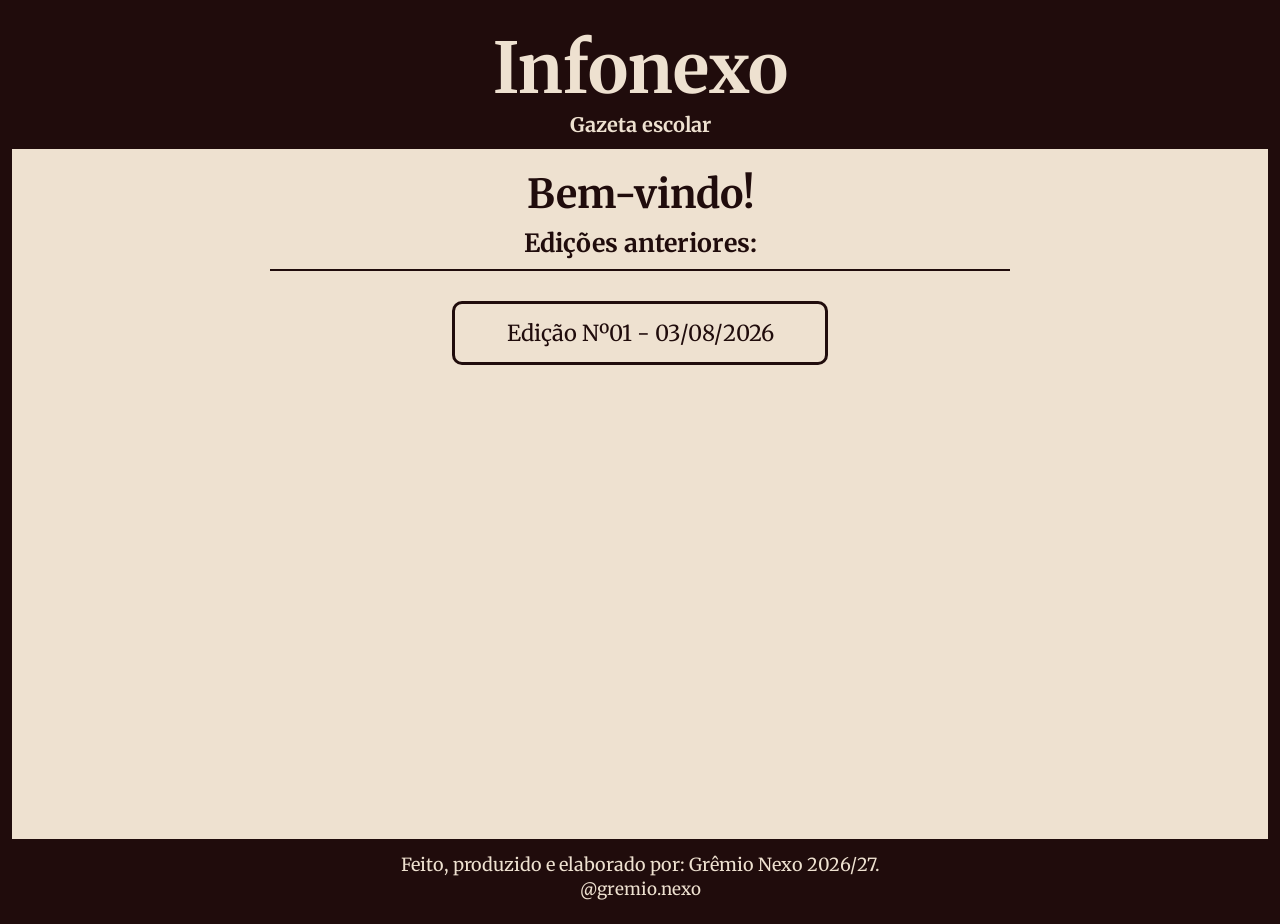
<file: index.html>
<!DOCTYPE html>
<html lang="pt-br">

<head>
    <meta charset="UTF-8">
    <meta name="viewport" content="width=device-width, initial-scale=1.0">
    <title>Infonexo</title>
    <link rel="stylesheet" href="styles.css">
    <link rel="preconnect" href="https://fonts.googleapis.com">
    <link rel="preconnect" href="https://fonts.gstatic.com" crossorigin>

    <link href="https://fonts.googleapis.com/css2?family=Merriweather:wght@300;400;700&display=swap" rel="stylesheet">
</head>

<body class="tudo">

    <header class="cabecario">
        <h1 class="titulo">Infonexo</h1>
        <h2 class="subtitulo">Gazeta escolar</h2>
    </header>

    <main class="meio">
        <h1 class="saudacoes">Bem-vindo!</h1>

        <h2 class="version">Edições anteriores:</h2>



        <div class="lista-edicoes">

            <a href="edicoes/edicao01.html" class="edicao">
                Edição Nº01 - 03/08/2026
            </a>

        </div>
    </main>

    <footer class="rodape">
        <p class="rodape-texto">Feito, produzido e elaborado por: Grêmio Nexo 2026/27.</p>
        <a href="https://www.instagram.com/gremio.nexo?igsh=MWtzbGx2bmRzdGdtbQ==" target="_blank" class="rodape-insta">@gremio.nexo</a>
    </footer>
</body>

</html>
</file>
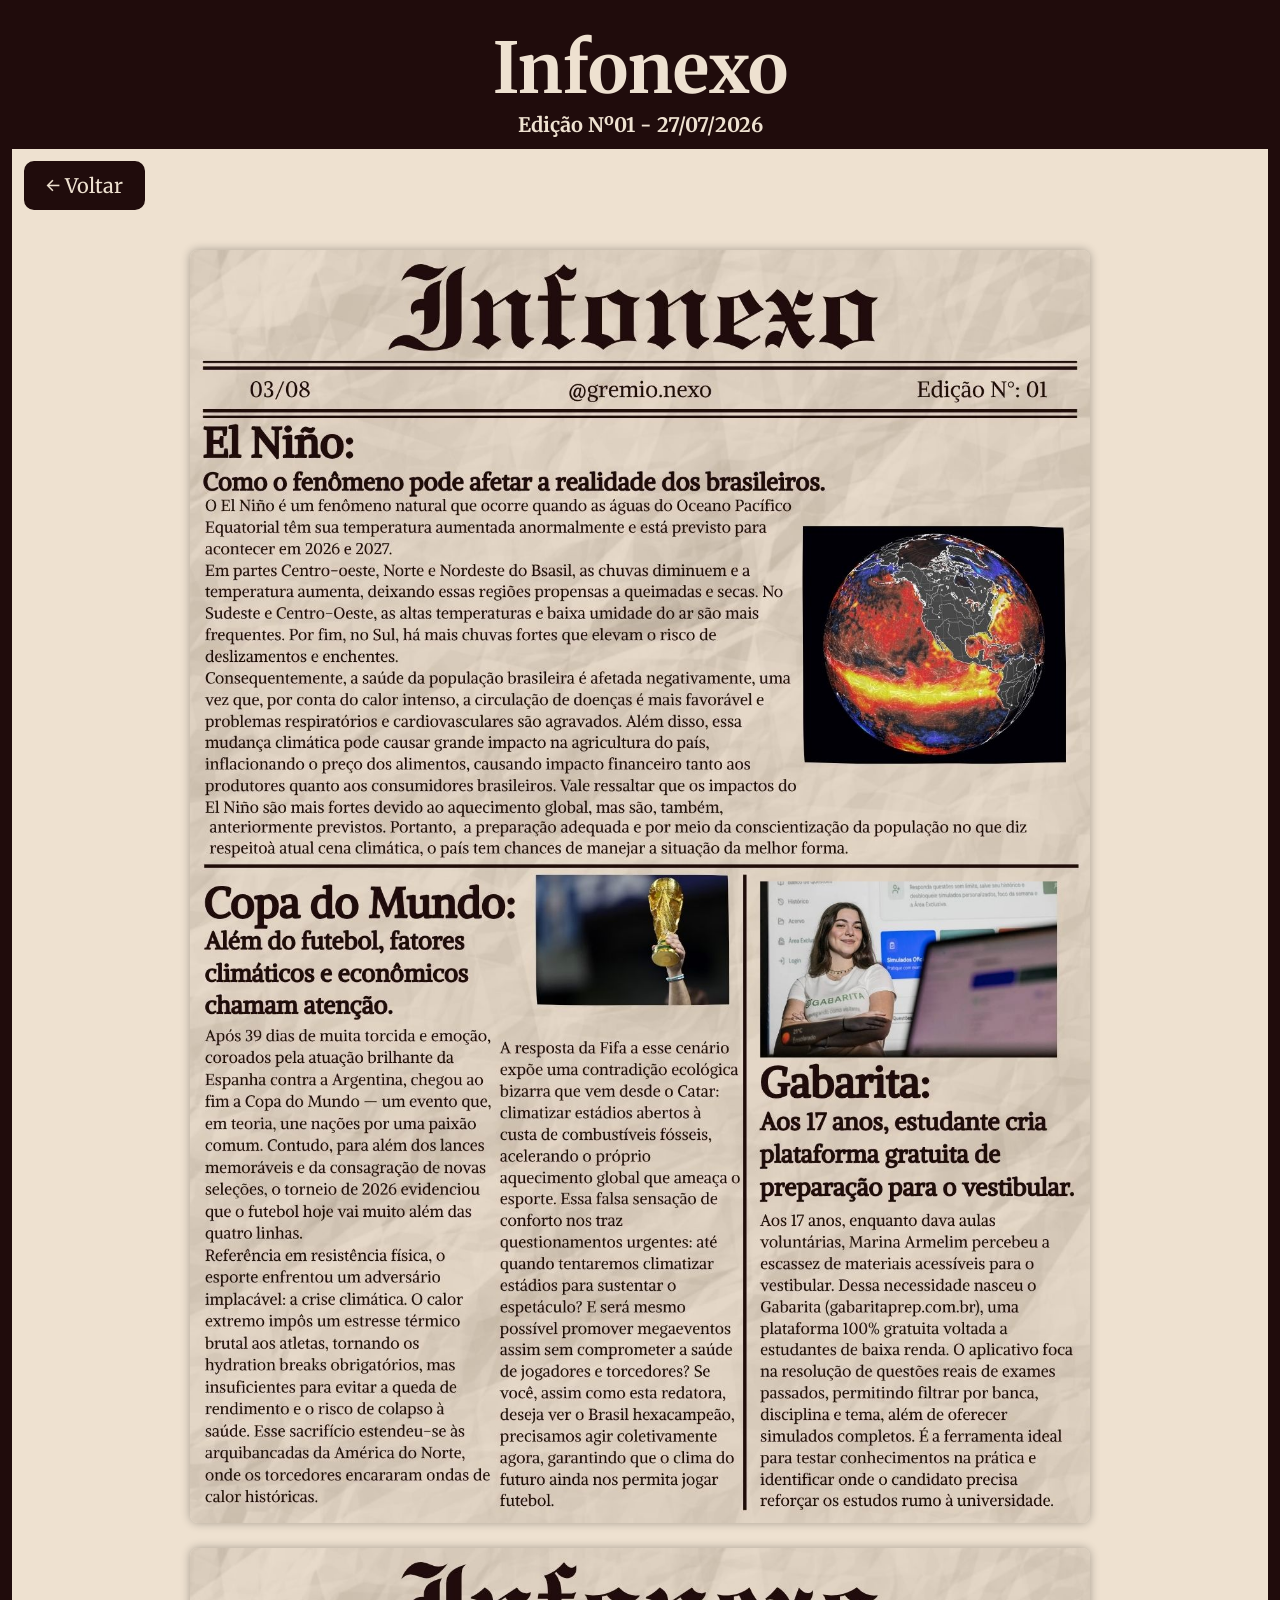
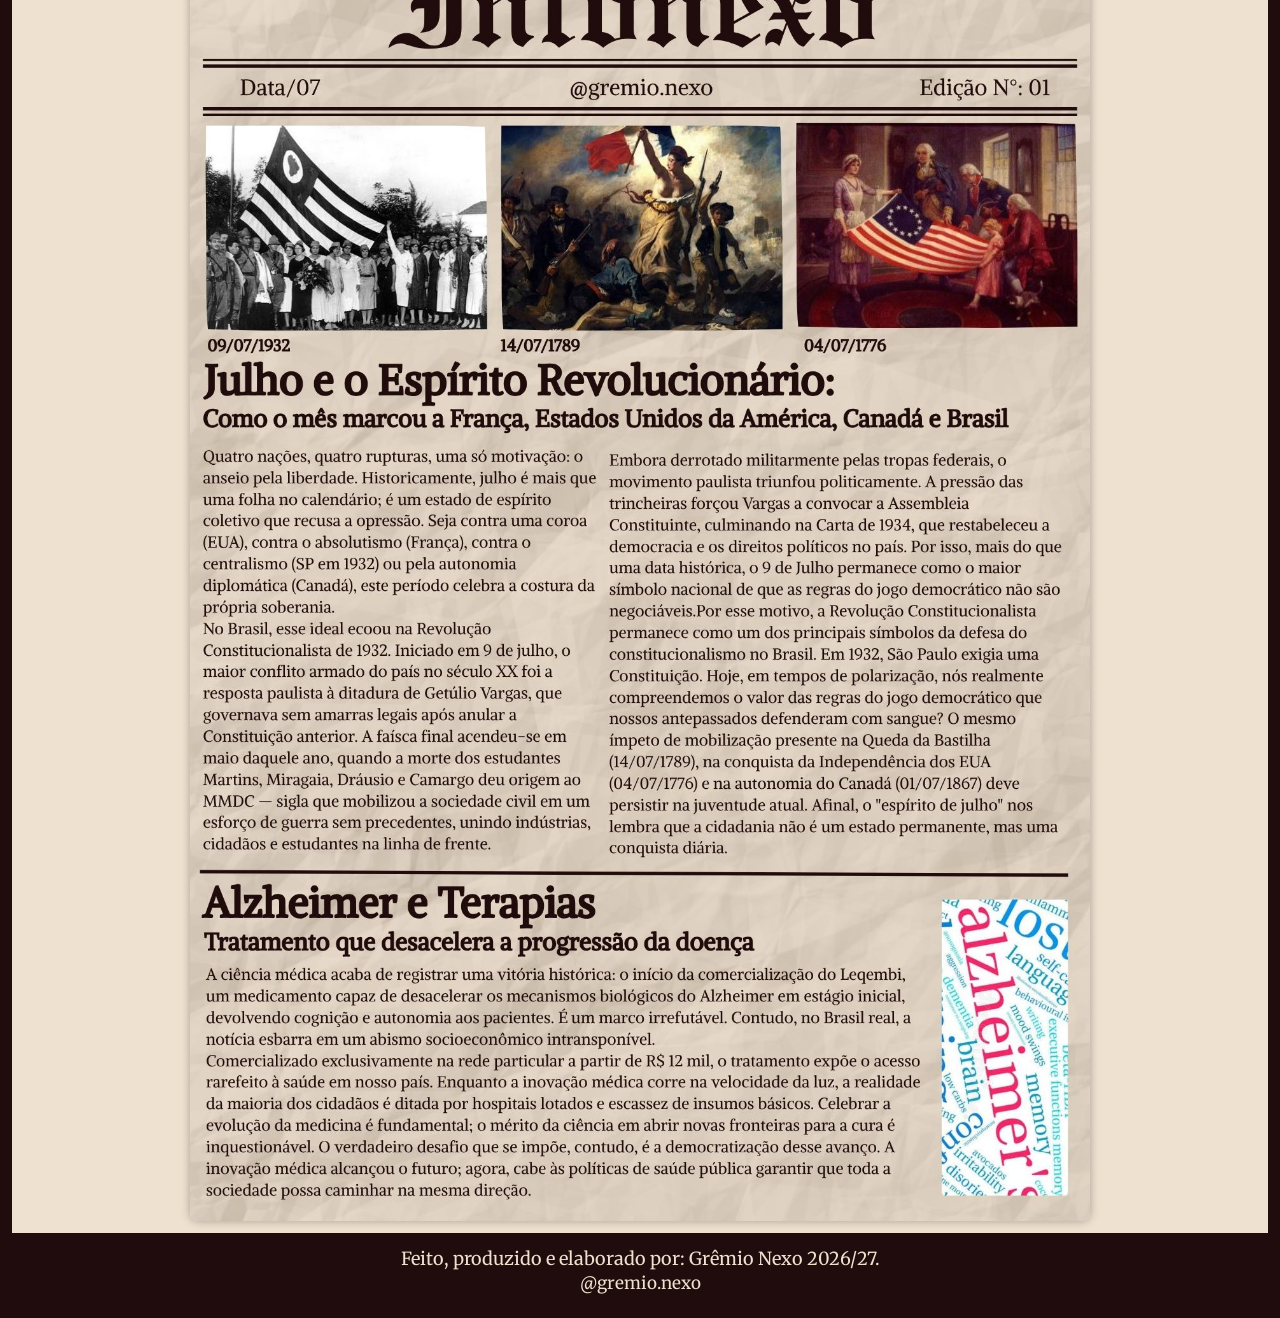
<file: edicoes/edicao01.html>
<!DOCTYPE html>
<html lang="pt-br">

<head>
    <meta charset="UTF-8">
    <title>Edição Nº01</title>
    <link rel="stylesheet" href="../styles.css">
    <link rel="preconnect" href="https://fonts.googleapis.com">
    <link rel="preconnect" href="https://fonts.gstatic.com" crossorigin>

    <link href="https://fonts.googleapis.com/css2?family=Merriweather:wght@300;400;700&display=swap" rel="stylesheet">
</head>

<body class="tudo">

    <header class="cabecario">
        <h1 class="titulo">Infonexo</h1>
        <h2 class="subtitulo">Edição Nº01 - 27/07/2026</h2>
    </header>

    <main class="meio">

        <a href="../index.html" class="voltar">← Voltar</a>

        <div class="gazeta">

            <img src="../imagens/edicao01/2.jpg" alt="Página 1">

            <img src="../imagens/edicao01/3.jpg" alt="Página 2">


        </div>

    </main>

    <footer class="rodape">
        <p class="rodape-texto">
            Feito, produzido e elaborado por: Grêmio Nexo 2026/27.
        </p>
        <a href="https://www.instagram.com/gremio.nexo?igsh=MWtzbGx2bmRzdGdtbQ==" target="_blank" class="rodape-insta">@gremio.nexo</a>
    </footer>

</body>

</html>
</file>
<file: styles.css>
.titulo {
    text-align: center;
    color: #eee1d0;
    font-size: 70px;
    padding: 0px;
    margin: 0;
}

body {
    font-family: 'Merriweather', serif;
}

.subtitulo {
    text-align: center;
    color: #eee1d0;
    font-size: 20px;
    padding: 0px;
    margin: 0;
}


.saudacoes {
    text-align: center;
    color: #200c0c;
    font-size: 40px;
    padding: 8px;
    margin: 0;
}

.version {
    text-align: center;
    color: #200c0c;
    font-size: 25px;
    margin: 0 auto;
    padding-bottom: 10px;
    border-bottom: 2px solid #200c0c;
    width: 60%;
}


.cabecario {
    background-color: #200c0c;
    padding: 12px;
    margin: 0;
}


.meio {
    background-color: #eee1d0;
    padding: 12px;
    margin: 0;
    flex: 1;
}


.rodape {
    background-color: #200c0c;
    padding: 12px;
    margin: 0;
    text-align: center;
}

.rodape-texto {
    text-align: center;
    color: #eee1d0;
    font-size: 18px;
    padding: 2px;
    margin: 0;
}

.rodape-insta {
    color: #eee1d0;
    font-size: 17px;
    padding: 5px;
    text-decoration: none;
}

.tudo {
    font-family: 'Merriweather', serif;
    background-color: #200c0c;
    padding: 12px;
    margin: 0;
    display: flex;
    flex-direction: column;
    min-height: 100vh;
}


.lista-edicoes {
    display: flex;
    flex-direction: column;
    gap: 15px;
    margin-top: 30px;
    align-items: center;
}

.edicao {
    text-decoration: none;
    color: #200c0c;
    background: #eee1d0;
    padding: 15px 25px;
    border-radius: 8px;
    width: 320px;
    text-align: center;
    font-size: 22px;
    transition: 0.3s;
    border: 3px solid #200c0c;
    border-radius: 10px;
}

.edicao:hover {
    background-color: #200c0c;
    color: #eee1d0;
    transform: scale(1.03);
}


.gazeta {
    display: flex;
    flex-direction: column;
    align-items: center;
    gap: 25px;
    margin-top: 20px;
}

.gazeta img {
    width: 90%;
    max-width: 900px;
    border-radius: 8px;
    box-shadow: 0 0 10px rgba(0, 0, 0, .3);
}

.voltar {
    display: inline-block;
    margin-bottom: 20px;
    color: #200c0c;
    text-decoration: none;
    font-size: 20px;
    border: 2px solid #200c0c;
    border-radius: 10px;
    padding: 10px 20px;
    background-color: #200c0c;
    color: #eee1d0;
}
</file>
